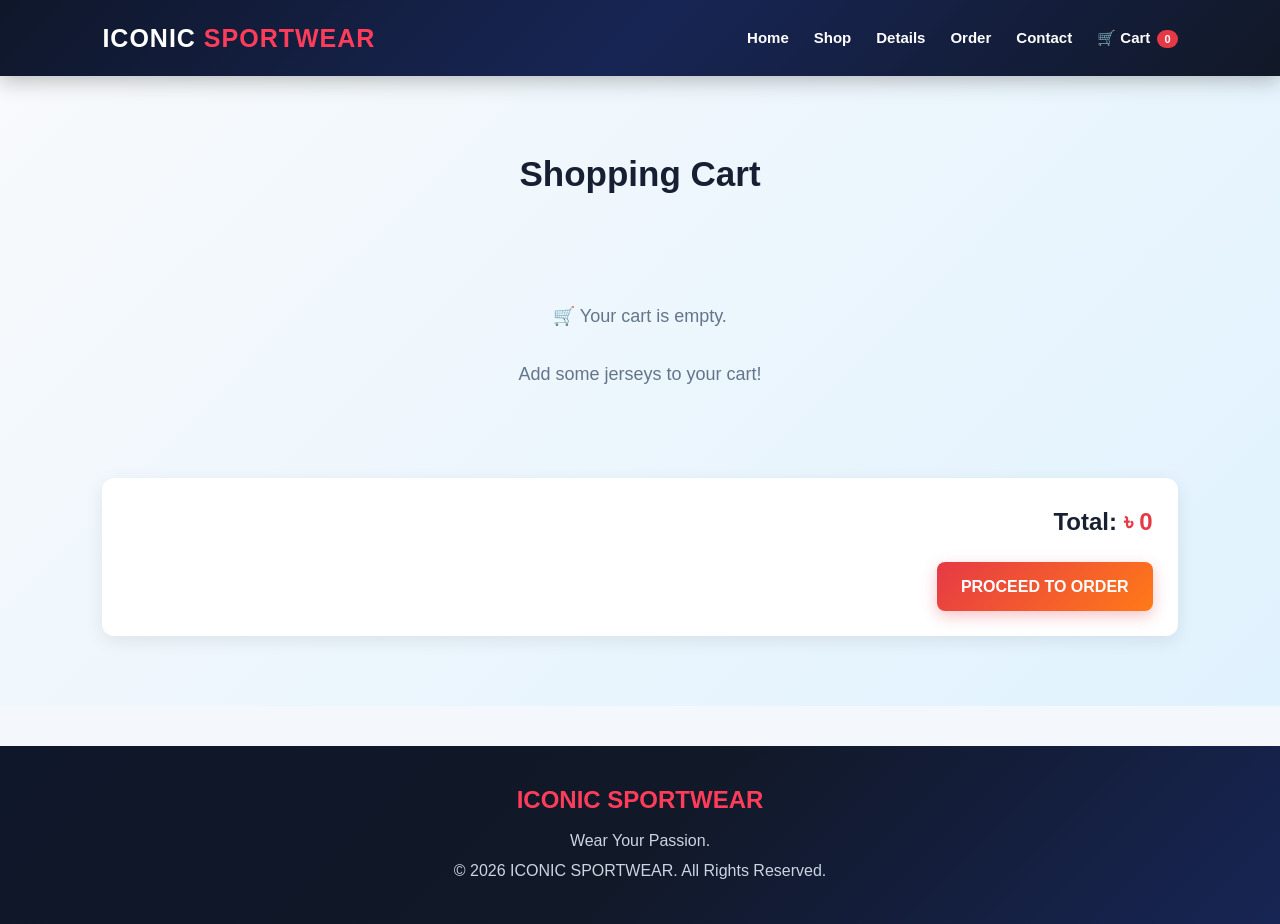
<file: cart.html>
<!DOCTYPE html>
<html lang="en">

<head>

    <meta charset="UTF-8">

    <meta name="viewport"
          content="width=device-width, initial-scale=1.0">

    <title>Shopping Cart - ICONIC SPORTWEAR</title>

    <link rel="stylesheet" href="style.css">

</head>

<body>


    <!-- Navbar -->

    <nav class="navbar">

        <div class="logo">
            ICONIC <span>SPORTWEAR</span>
        </div>

        <ul class="nav-links">

            <li>
                <a href="index.html">Home</a>
            </li>

            <li>
                <a href="shop.html">Shop</a>
            </li>

            <li>
                <a href="details.html">Details</a>
            </li>

            <li>
                <a href="order.html">Order</a>
            </li>

            <li>
                <a href="contact.html">Contact</a>
            </li>

            <li>
                <a href="cart.html">
                    🛒 Cart
                    <span id="cartCount">0</span>
                </a>
            </li>

        </ul>

    </nav>


    <!-- Cart -->

    <section class="cart-section">

        <h2>Shopping Cart</h2>

        <div id="cartItems"></div>

        <div class="cart-total">

            <h3>
                Total:
                <span id="cartTotal">৳ 0</span>
            </h3>

            <a href="order.html"
               class="btn">
                PROCEED TO ORDER
            </a>

        </div>

    </section>


    <footer>

        <h3>ICONIC SPORTWEAR</h3>

        <p>Wear Your Passion.</p>

        <p>
            © 2026 ICONIC SPORTWEAR.
            All Rights Reserved.
        </p>

    </footer>


    <script src="script.js"></script>

</body>

</html>
</file>
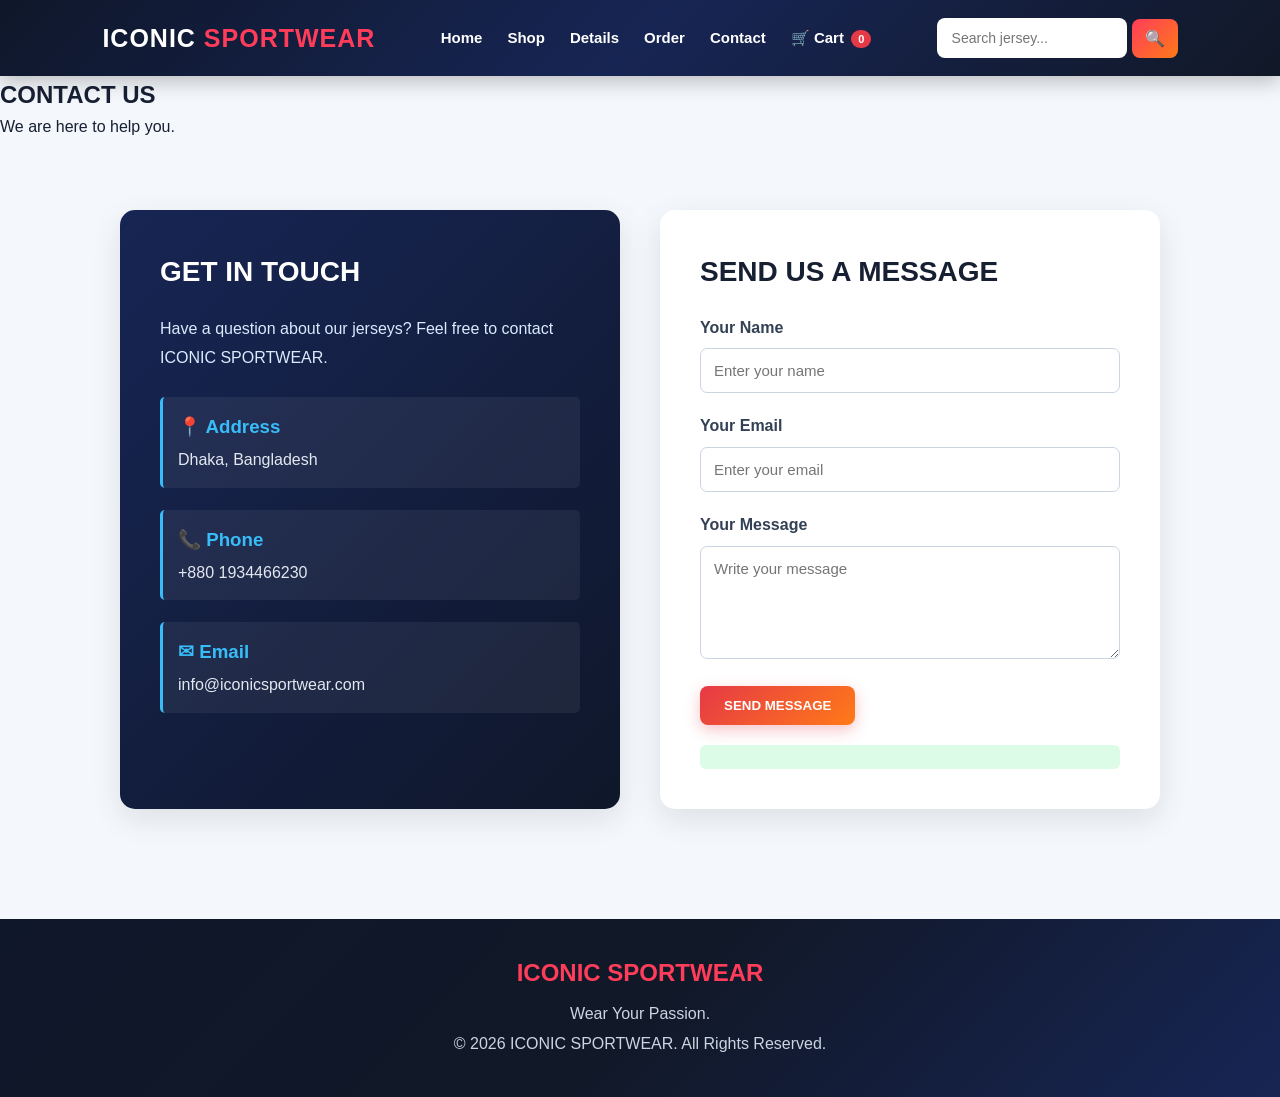
<file: contact.html>
<!DOCTYPE html>
<html lang="en">
<head>
    <meta charset="UTF-8">
    <meta name="viewport" content="width=device-width, initial-scale=1.0">
    <title>ICONIC SPORTWEAR | Contact</title>
    <link rel="stylesheet" href="style.css">
</head>
<body>

    <!-- Navigation Bar -->
    <header>
        <nav class="navbar">
            <a href="index.html" class="logo">
                ICONIC <span>SPORTWEAR</span>
            </a>

            <ul class="nav-links">
                <li><a href="index.html">Home</a></li>
                <li><a href="shop.html">Shop</a></li>
                <li><a href="details.html">Details</a></li>
                <li><a href="order.html">Order</a></li>
                <li><a href="contact.html">Contact</a></li>
                <li>
    <a href="cart.html">
        🛒 Cart
        <span id="cartCount">0</span>
    </a>
</li>
            </ul>
            <div class="search-box">
    <input type="text" id="searchInput" placeholder="Search jersey...">
    <button onclick="searchProduct()">🔍</button>
</div>
        </nav>
    </header>

    <!-- Page Header -->
    <section class="page-header">
        <h1>CONTACT US</h1>
        <p>We are here to help you.</p>
    </section>

    <!-- Contact Section -->
    <section class="contact-section">

        <div class="contact-info">
            <h2>GET IN TOUCH</h2>

            <p>
                Have a question about our jerseys?
                Feel free to contact ICONIC SPORTWEAR.
            </p>

            <div class="contact-item">
                <h3>📍 Address</h3>
                <p>Dhaka, Bangladesh</p>
            </div>

            <div class="contact-item">
                <h3>📞 Phone</h3>
                <p>+880 1934466230</p>
            </div>

            <div class="contact-item">
                <h3>✉ Email</h3>
                <p>info@iconicsportwear.com</p>
            </div>
        </div>

        <!-- Contact Form -->
        <div class="contact-form">
            <h2>SEND US A MESSAGE</h2>

            <form id="contactForm">

                <label for="contactName">Your Name</label>
                <input type="text" id="contactName"
                       placeholder="Enter your name" required>

                <label for="contactEmail">Your Email</label>
                <input type="email" id="contactEmail"
                       placeholder="Enter your email" required>

                <label for="message">Your Message</label>
                <textarea id="message" rows="5"
                          placeholder="Write your message"
                          required></textarea>

                <button type="submit" class="btn">
                    SEND MESSAGE
                </button>

            </form>

            <p id="contactMessage"></p>
        </div>

    </section>

    <!-- Footer -->
    <footer>
        <h3>ICONIC SPORTWEAR</h3>
        <p>Wear Your Passion.</p>
        <p>© 2026 ICONIC SPORTWEAR. All Rights Reserved.</p>
    </footer>

    <script src="script.js"></script>
</body>
</html>
</file>
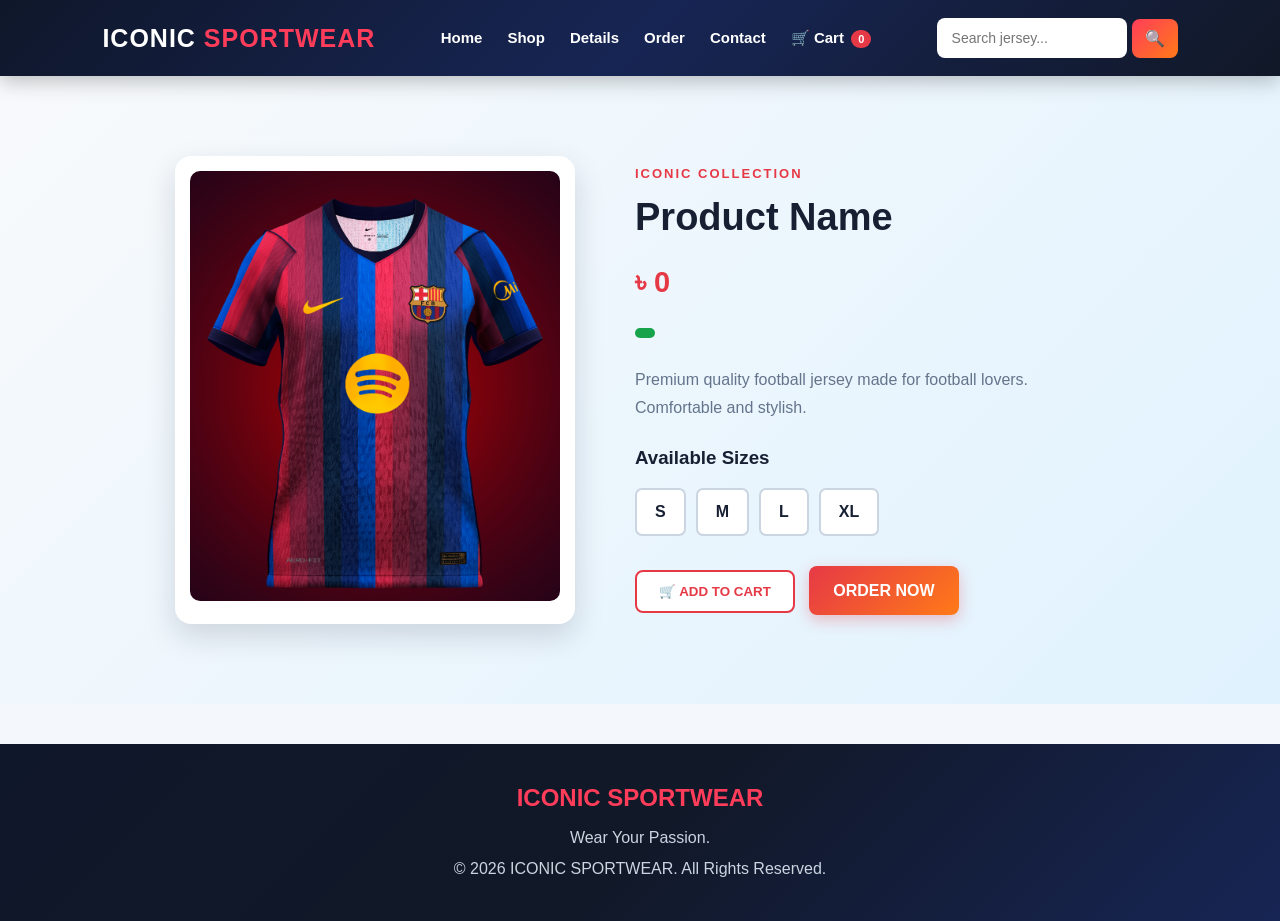
<file: details.html>
<!DOCTYPE html>
<html lang="en">

<head>
    <meta charset="UTF-8">
    <meta name="viewport" content="width=device-width, initial-scale=1.0">

    <title>Product Details - ICONIC SPORTWEAR</title>

    <link rel="stylesheet" href="style.css">
</head>

<body>

    <!-- Navbar -->
    <nav class="navbar">

        <div class="logo">
            ICONIC <span>SPORTWEAR</span>
        </div>

        <ul class="nav-links">
            <li><a href="index.html">Home</a></li>
            <li><a href="shop.html">Shop</a></li>
            <li><a href="details.html">Details</a></li>
            <li><a href="order.html">Order</a></li>
            <li><a href="contact.html">Contact</a></li>
            <li>
    <a href="cart.html">
        🛒 Cart
        <span id="cartCount">0</span>
    </a>
</li>
        </ul>

        <div class="search-box">

    <div class="search-wrapper">

        <input
            type="text"
            id="searchInput"
            placeholder="Search jersey..."
            autocomplete="off"
        >

        <div id="suggestions" class="suggestions"></div>

    </div>

    <button onclick="searchProduct()">🔍</button>

</div>

    </nav>


    <!-- Product Details -->
    <section class="details-section">

        <div class="details-image">

            <img id="productImage"
                 src="jersey1.jpg"
                 alt="Football Jersey">

        </div>


        <div class="details-info">

            <p class="small-title">
                ICONIC COLLECTION
            </p>

            <h2 id="productName">
                Product Name
            </h2>

            <p class="details-price" id="productPrice">
                ৳ 0
            </p>
            <p id="productOldPrice" class="old-price"></p>

            <p id="productDiscount" class="discount"></p>
            <p id="productDescription">
                Premium quality football jersey made for
                football lovers. Comfortable and stylish.
            </p>


            <h3>Available Sizes</h3>

            <div class="sizes">
                <span>S</span>
                <span>M</span>
                <span>L</span>
                <span>XL</span>
            </div>
          <button class="cart-btn" id="addToCart">
    🛒 ADD TO CART
</button>

<a href="order.html" class="btn" id="orderButton">
    ORDER NOW
</a>

        

        </div>

    </section>


    <!-- Footer -->
    <footer>

        <h3>ICONIC SPORTWEAR</h3>

        <p>Wear Your Passion.</p>

        <p>
            © 2026 ICONIC SPORTWEAR. All Rights Reserved.
        </p>

    </footer>


    <script src="script.js"></script>

</body>

</html>
</file>
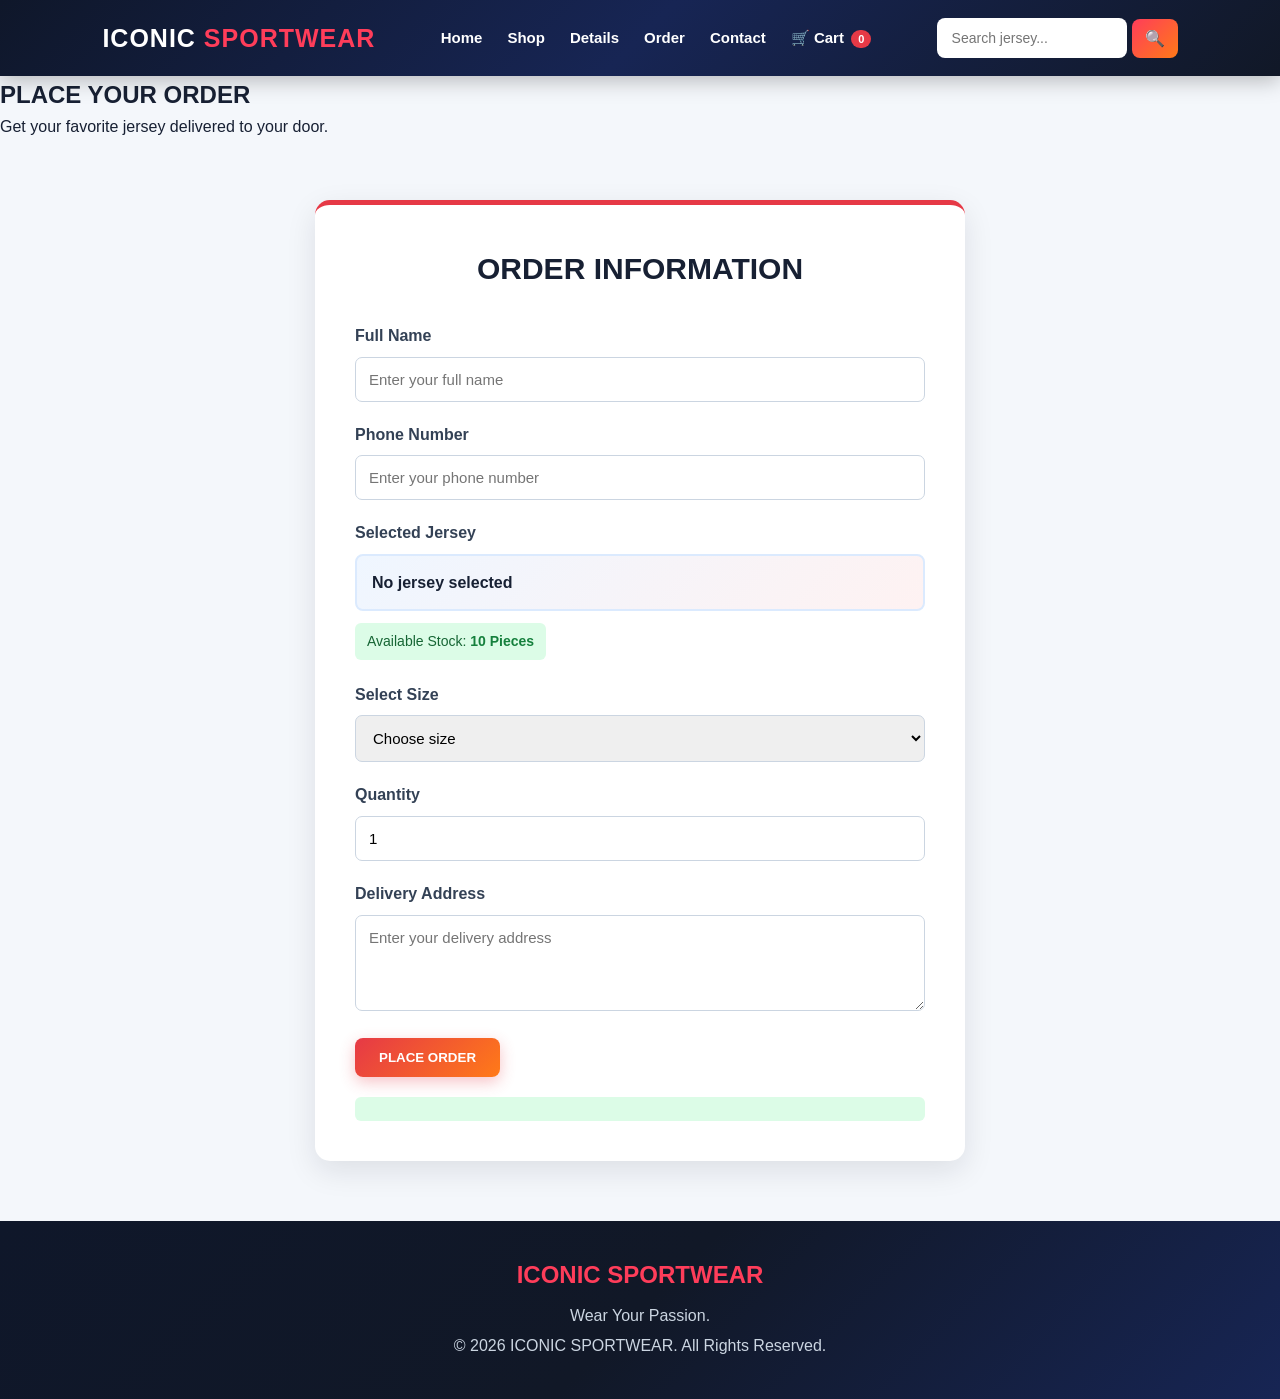
<file: order.html>
<!DOCTYPE html>
<html lang="en">
<head>
    <meta charset="UTF-8">
    <meta name="viewport" content="width=device-width, initial-scale=1.0">
    <title>ICONIC SPORTWEAR | Order</title>
    <link rel="stylesheet" href="style.css">
</head>
<body>

    <!-- Navigation Bar -->
    <header>
        <nav class="navbar">
            <a href="index.html" class="logo">
                ICONIC <span>SPORTWEAR</span>
            </a>

            <ul class="nav-links">
                <li><a href="index.html">Home</a></li>
                <li><a href="shop.html">Shop</a></li>
                <li><a href="details.html">Details</a></li>
                <li><a href="order.html">Order</a></li>
                <li><a href="contact.html">Contact</a></li>
                <li>
    <a href="cart.html">
        🛒 Cart
        <span id="cartCount">0</span>
    </a>
</li>
            </ul>
            <div class="search-box">
    <input type="text" id="searchInput" placeholder="Search jersey...">
    <button onclick="searchProduct()">🔍</button>
</div>
        </nav>
    </header>

    <!-- Page Header -->
    <section class="page-header">
        <h1>PLACE YOUR ORDER</h1>
        <p>Get your favorite jersey delivered to your door.</p>
    </section>

    <!-- Order Form -->
    <section class="form-section">

        <h2>ORDER INFORMATION</h2>

        <form id="orderForm">

            <label for="customerName">Full Name</label>
            <input type="text" id="customerName"
                   placeholder="Enter your full name" required>

            <label for="phone">Phone Number</label>
            <input type="tel" id="phone"
                   placeholder="Enter your phone number" required>

            <label>Selected Jersey</label>

<div class="selected-jersey">
    <span id="selectedJersey">
        No jersey selected
    </span>
</div>

<div class="stock-info">
    Available Stock:
    <strong id="availableStock">10 Pieces</strong>
</div>

            <label for="size">Select Size</label>
            <select id="size" required>
                <option value="">Choose size</option>
                <option value="S">Small (S)</option>
                <option value="M">Medium (M)</option>
                <option value="L">Large (L)</option>
                <option value="XL">Extra Large (XL)</option>
            </select>

            <label for="quantity">Quantity</label>

<input
    type="number"
    id="quantity"
    min="1"
    max="10"
    value="1"
    required
>

            <label for="address">Delivery Address</label>
            <textarea id="address" rows="4"
                      placeholder="Enter your delivery address"
                      required></textarea>

            <button type="submit" class="btn">
                PLACE ORDER
            </button>

        </form>

        <p id="orderMessage"></p>

    </section>

    <!-- Footer -->
    <footer>
        <h3>ICONIC SPORTWEAR</h3>
        <p>Wear Your Passion.</p>
        <p>© 2026 ICONIC SPORTWEAR. All Rights Reserved.</p>
    </footer>

    <script src="script.js"></script>
</body>
</html>
</file>
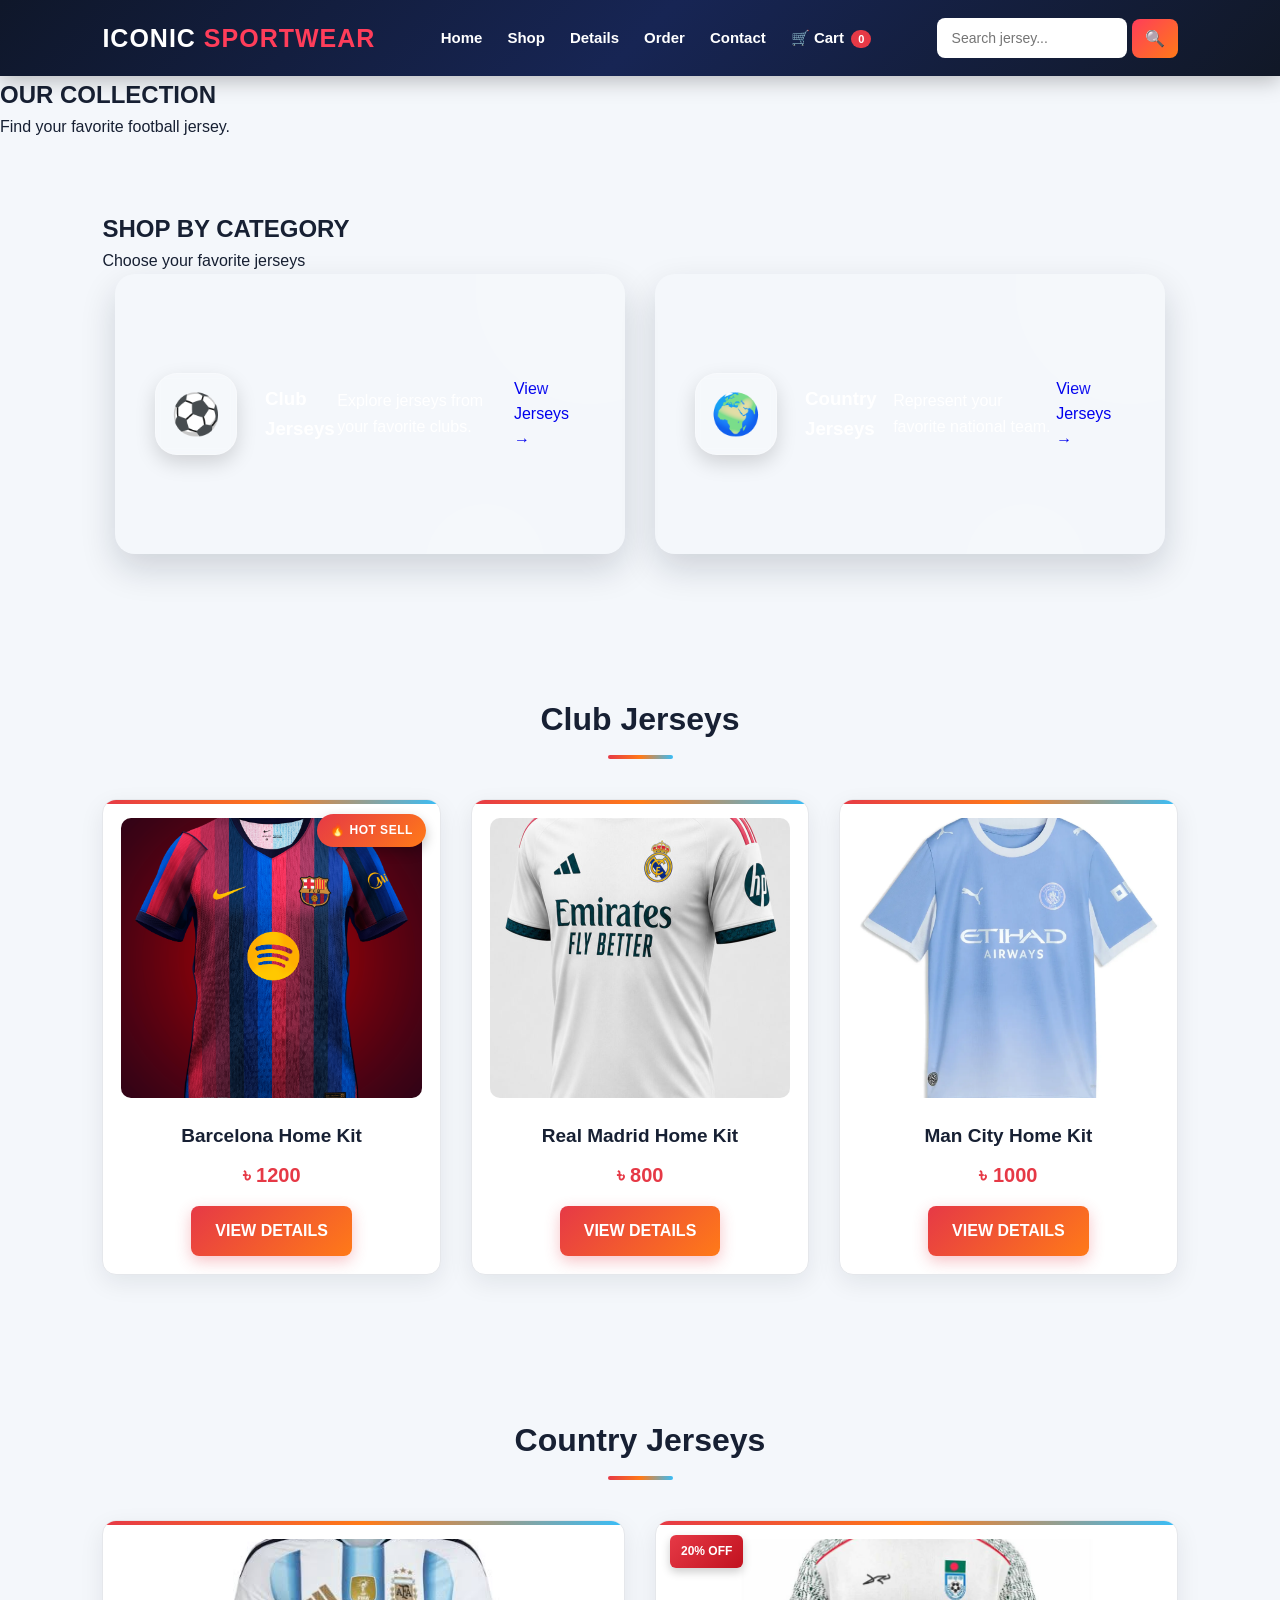
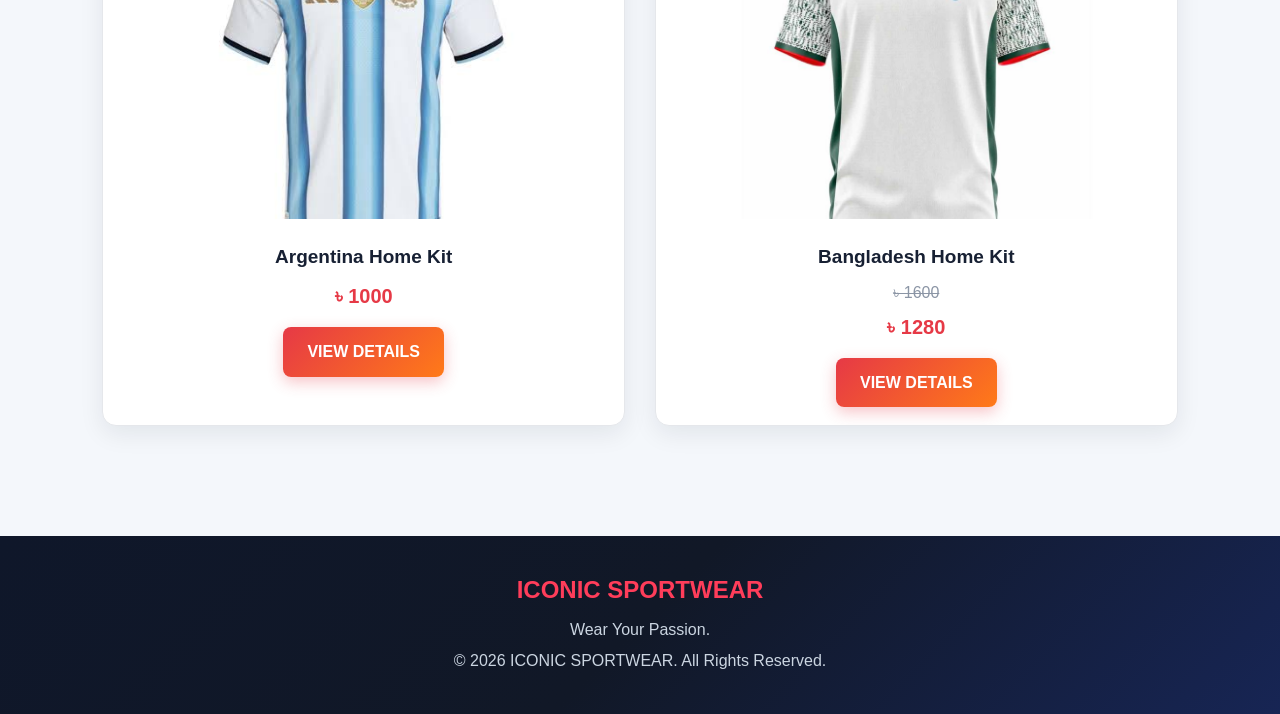
<file: shop.html>
<!DOCTYPE html>
<html lang="en">
<head>
    <meta charset="UTF-8">
    <meta name="viewport" content="width=device-width, initial-scale=1.0">
    <title>ICONIC SPORTWEAR | Shop</title>
    <link rel="stylesheet" href="style.css">
</head>
<body>

    <!-- Navigation Bar -->
    <header>
        <nav class="navbar">
            <a href="index.html" class="logo">
                ICONIC <span>SPORTWEAR</span>
            </a>

            <ul class="nav-links">
                <li><a href="index.html">Home</a></li>
                <li><a href="shop.html">Shop</a></li>
                <li><a href="details.html">Details</a></li>
                <li><a href="order.html">Order</a></li>
                <li><a href="contact.html">Contact</a></li>
                <li>
    <a href="cart.html">
        🛒 Cart
        <span id="cartCount">0</span>
    </a>
</li>
            </ul>
            <div class="search-box">
    <input type="text" id="searchInput" placeholder="Search jersey...">
    <button onclick="searchProduct()">🔍</button>
</div>
        </nav>
    </header>

    <!-- Shop Header -->
    <section class="page-header">
        <h1>OUR COLLECTION</h1>

        <p>
            Find your favorite football jersey.
        </p>
    </section>

    <!-- Category Navigation -->
    <section class="section">
        <h2>SHOP BY CATEGORY</h2>

        <p class="section-subtitle">
            Choose your favorite jerseys
        </p>

        <div class="category-container">

            <div class="category-card">
                <div class="category-icon">⚽</div>

                <h3>Club Jerseys</h3>

                <p>
                    Explore jerseys from your favorite clubs.
                </p>

                <a href="#club" class="text-link">
                    View Jerseys →
                </a>
            </div>

            <div class="category-card">
                <div class="category-icon">🌍</div>

                <h3>Country Jerseys</h3>

                <p>
                    Represent your favorite national team.
                </p>

                <a href="#country" class="text-link">
                    View Jerseys →
                </a>
            </div>

        </div>
    </section>

    <!-- Club Jerseys -->
<section class="section" id="club">

    <h2 class="section-title">Club Jerseys</h2>

    <div class="product-container">

        <div class="product-card">

    <span class="hot-sell">🔥 HOT SELL</span>

    <img src="jersey1.jpg" alt="Barcelona Home Kit">

    <h3>Barcelona Home Kit</h3>

    <p class="price">৳ 1200</p>

    <a href="details.html?product=barcelona" class="btn">
        VIEW DETAILS
    </a>

</div>

        <div class="product-card">
            <img src="jersey3.jpg" alt="Real Madrid Home Kit">
            <h3>Real Madrid Home Kit</h3>
            <p class="price">৳ 800</p>
            <a href="details.html?product=real-madrid" class="btn">
                VIEW DETAILS
            </a>
        </div>

        <div class="product-card">
            <img src="jersey4.jpg" alt="Man City Home Kit">
            <h3>Man City Home Kit</h3>
            <p class="price">৳ 1000</p>
            <a href="details.html?product=man-city" class="btn">
                VIEW DETAILS
            </a>
        </div>

    </div>

</section>


<!-- Country Jerseys -->
<section class="section" id="country">

    <h2 class="section-title">Country Jerseys</h2>

    <div class="product-container">

        <div class="product-card">
            <img src="jersey2.jpg" alt="Argentina Home Kit">
            <h3>Argentina Home Kit</h3>
            <p class="price">৳ 1000</p>
            <a href="details.html?product=argentina" class="btn">
                VIEW DETAILS
            </a>
        </div>

        <div class="product-card">

    <span class="sale-badge">20% OFF</span>

    <img src="jersey5.jpg" alt="Bangladesh Home Kit">

    <h3>Bangladesh Home Kit</h3>

    <p class="old-price">৳ 1600</p>

    <p class="price">৳ 1280</p>

    <a href="details.html?product=bangladesh" class="btn">
        VIEW DETAILS
    </a>

        </div>

    </div>

</section>
   
    <!-- Footer -->
    <footer>
        <h3>ICONIC SPORTWEAR</h3>

        <p>Wear Your Passion.</p>

        <p>© 2026 ICONIC SPORTWEAR. All Rights Reserved.</p>
    </footer>

    <script src="script.js"></script>
</body>
</html>
</file>
<file: style.css>
/* ========================================
   ICONIC SPORTWEAR
   MODERN COLORFUL SPORTS DESIGN
======================================== */

* {
    margin: 0;
    padding: 0;
    box-sizing: border-box;
}

html {
    scroll-behavior: smooth;
}

body {
    font-family: Arial, sans-serif;
    background: #f4f7fb;
    color: #172033;
    line-height: 1.6;
}

a {
    text-decoration: none;
}

img {
    max-width: 100%;
}


/* ========================================
   NAVBAR
======================================== */

.navbar {
    background: linear-gradient(135deg, #0f172a, #172554, #111827);
    padding: 18px 8%;
    display: flex;
    justify-content: space-between;
    align-items: center;
    flex-wrap: wrap;
    gap: 15px;
    box-shadow: 0 5px 20px rgba(0, 0, 0, 0.25);
    position: relative;
    z-index: 100;
}

.logo {
    color: white;
    font-size: 25px;
    font-weight: bold;
    letter-spacing: 1px;
}

.logo span {
    color: #ff3d5a;
}

.nav-links {
    list-style: none;
    display: flex;
    gap: 25px;
    flex-wrap: wrap;
}

.nav-links a {
    color: white;
    font-size: 15px;
    font-weight: bold;
    transition: 0.3s;
}

.nav-links a:hover {
    color: #38bdf8;
}


/* ========================================
   SEARCH BOX
======================================== */

.search-box {
    display: flex;
    align-items: center;
    gap: 5px;
}

.search-wrapper {
    position: relative;
}

.search-box input {
    width: 190px;
    padding: 10px 13px;
    border: 2px solid transparent;
    border-radius: 8px;
    outline: none;
    font-size: 14px;
    transition: 0.3s;
}

.search-box input:focus {
    border-color: #38bdf8;
    box-shadow: 0 0 10px rgba(56, 189, 248, 0.4);
}

.search-box button {
    border: none;
    background: linear-gradient(135deg, #ff3d5a, #ff7a18);
    color: white;
    padding: 10px 13px;
    border-radius: 8px;
    cursor: pointer;
    font-size: 16px;
    transition: 0.3s;
}

.search-box button:hover {
    transform: scale(1.08);
}


/* ========================================
   SEARCH SUGGESTIONS
======================================== */

.suggestions {
    position: absolute;
    top: 47px;
    left: 0;
    width: 240px;
    background: white;
    border-radius: 8px;
    box-shadow: 0 8px 25px rgba(0, 0, 0, 0.2);
    overflow: hidden;
    display: none;
    z-index: 1000;
}

.suggestion-item {
    padding: 12px 15px;
    cursor: pointer;
    color: #172033;
    font-size: 14px;
    border-bottom: 1px solid #e5e7eb;
    transition: 0.2s;
}

.suggestion-item:hover {
    background: #e0f2fe;
    color: #e63946;
}

.suggestion-item:last-child {
    border-bottom: none;
}


/* ========================================
   HERO SECTION
======================================== */

.hero {
    min-height: 540px;

    background:
        linear-gradient(
            90deg,
            rgba(5, 10, 25, 0.95) 15%,
            rgba(15, 23, 42, 0.75) 50%,
            rgba(15, 23, 42, 0.25)
        ),
        url("images/jersey1.jpg");

    background-size: cover;
    background-position: center;

    display: flex;
    align-items: center;

    padding: 70px 8%;

    color: white;
}

.hero-content {
    max-width: 600px;
}

.hero h1 {
    font-size: 55px;
    line-height: 1.1;
    margin-bottom: 20px;
}

.hero h1 span {
    color: #ff3d5a;
}

.hero p {
    font-size: 18px;
    color: #dbeafe;
    margin-bottom: 30px;
}


/* ========================================
   BUTTON
======================================== */

.btn {
    display: inline-block;

    background: linear-gradient(
        135deg,
        #e63946,
        #ff7a18
    );

    color: white;

    padding: 12px 24px;

    border-radius: 8px;

    font-weight: bold;

    transition: 0.3s;

    box-shadow: 0 5px 15px rgba(230, 57, 70, 0.3);
}

.btn:hover {
    transform: translateY(-3px);
    box-shadow: 0 8px 20px rgba(230, 57, 70, 0.45);
}


/* ========================================
   SECTION
======================================== */

.section {
    padding: 70px 8%;
}

.section-title {
    text-align: center;

    font-size: 32px;

    margin-bottom: 40px;

    color: #172033;

    position: relative;
}

.section-title::after {
    content: "";

    display: block;

    width: 65px;
    height: 4px;

    margin: 10px auto 0;

    border-radius: 10px;

    background: linear-gradient(
        90deg,
        #e63946,
        #ff7a18,
        #38bdf8
    );
}


/* ========================================
   PRODUCT CONTAINER
======================================== */

.product-container {
    display: grid;

    grid-template-columns:
        repeat(auto-fit, minmax(230px, 1fr));

    gap: 30px;
}


/* ========================================
   PRODUCT CARD
======================================== */

.product-card {
    position: relative;

    background: white;

    border-radius: 14px;

    padding: 18px;

    text-align: center;

    box-shadow:
        0 8px 25px rgba(15, 23, 42, 0.08);

    border: 1px solid #e5e7eb;

    transition: 0.35s;

    overflow: hidden;
}

.product-card::before {
    content: "";

    position: absolute;

    top: 0;
    left: 0;

    width: 100%;
    height: 4px;

    background: linear-gradient(
        90deg,
        #e63946,
        #ff7a18,
        #38bdf8
    );
}

.product-card:hover {
    transform: translateY(-10px);

    box-shadow:
        0 15px 35px rgba(15, 23, 42, 0.18);
}

.product-card img {
    width: 100%;

    height: 280px;

    object-fit: cover;

    border-radius: 10px;

    margin-bottom: 15px;

    transition: 0.4s;
}

.product-card:hover img {
    transform: scale(1.04);
}

.product-card h3 {
    font-size: 19px;

    margin-bottom: 8px;

    color: #172033;
}

.price {
    color: #e63946;

    font-size: 20px;

    font-weight: bold;

    margin-bottom: 15px;
}


/* ========================================
   HOT SELL BADGE
======================================== */

.hot-sell {
    position: absolute;

    top: 14px;
    right: 14px;

    background: linear-gradient(
        135deg,
        #e63946,
        #ff7a18
    );

    color: white;

    padding: 7px 13px;

    border-radius: 20px;

    font-size: 12px;

    font-weight: bold;

    letter-spacing: 0.5px;

    box-shadow:
        0 5px 12px rgba(0, 0, 0, 0.25);

    z-index: 2;
}


/* ========================================
   SALE BADGE
======================================== */

.sale-badge {
    position: absolute;

    top: 14px;
    left: 14px;

    background: linear-gradient(
        135deg,
        #e63946,
        #c1121f
    );

    color: white;

    padding: 7px 11px;

    border-radius: 6px;

    font-size: 12px;

    font-weight: bold;

    z-index: 2;

    box-shadow:
        0 4px 10px rgba(0, 0, 0, 0.2);
}


/* ========================================
   OLD PRICE
======================================== */

.old-price {
    text-decoration: line-through;

    color: #8b95a5;

    font-size: 16px;

    margin-bottom: 5px;
}

.discount {
    display: inline-block;

    background: #16a34a;

    color: white;

    padding: 5px 10px;

    border-radius: 5px;

    font-size: 13px;

    font-weight: bold;

    margin-bottom: 15px;
}


/* ========================================
   OFFER SECTION
======================================== */

.offer-section {
    margin: 30px 8% 70px;

    padding: 45px;

    border-radius: 18px;

    background:
        linear-gradient(
            135deg,
            #172554,
            #1e3a8a,
            #7f1d1d
        );

    color: white;

    text-align: center;

    box-shadow:
        0 12px 30px rgba(15, 23, 42, 0.2);
}

.offer-section h2 {
    font-size: 35px;

    margin-bottom: 10px;
}

.offer-section p {
    color: #dbeafe;

    margin-bottom: 20px;
}


/* ========================================
   DETAILS PAGE
======================================== */

.details-section {
    display: flex;

    justify-content: center;

    align-items: center;

    gap: 60px;

    padding: 80px 8%;

    background:
        linear-gradient(
            135deg,
            #f8fafc,
            #e0f2fe
        );

    min-height: 600px;

    flex-wrap: wrap;
}

.details-image {
    background: white;

    padding: 15px;

    border-radius: 16px;

    box-shadow:
        0 12px 30px rgba(15, 23, 42, 0.15);
}

.details-image img {
    width: 370px;

    height: 430px;

    object-fit: cover;

    border-radius: 10px;
}

.details-info {
    max-width: 470px;
}

.small-title {
    color: #e63946;

    font-weight: bold;

    letter-spacing: 2px;

    font-size: 13px;

    margin-bottom: 10px;
}

.details-info h2 {
    font-size: 38px;

    line-height: 1.2;

    margin-bottom: 15px;

    color: #172033;
}

.details-info p:not(.small-title) {
    color: #64748b;

    line-height: 1.8;

    margin-bottom: 20px;
}

.details-price {
    color: #e63946 !important;

    font-size: 29px;

    font-weight: bold;
}

.details-info h3 {
    margin-bottom: 15px;
}


/* ========================================
   SIZE BUTTONS
======================================== */

.sizes {
    display: flex;

    gap: 10px;

    margin-bottom: 30px;
}

.sizes span {
    border: 2px solid #cbd5e1;

    background: white;

    padding: 9px 18px;

    border-radius: 7px;

    font-weight: bold;

    cursor: pointer;

    transition: 0.3s;
}

.sizes span:hover {
    background: #172554;

    color: white;

    border-color: #172554;
}


/* ========================================
   ORDER FORM
======================================== */

.form-section {
    max-width: 650px;

    margin: 60px auto;

    padding: 40px;

    background: white;

    border-radius: 15px;

    box-shadow:
        0 10px 30px rgba(15, 23, 42, 0.1);

    border-top: 5px solid #e63946;
}

.form-section h2 {
    text-align: center;

    font-size: 30px;

    margin-bottom: 30px;

    color: #172033;
}

.form-section label,
.contact-form label {
    display: block;

    font-weight: bold;

    margin-bottom: 8px;

    color: #334155;
}

.form-section input,
.form-section select,
.form-section textarea,
.contact-form input,
.contact-form textarea {
    width: 100%;

    padding: 13px;

    margin-bottom: 20px;

    border: 1px solid #cbd5e1;

    border-radius: 7px;

    outline: none;

    font-family: Arial, sans-serif;

    font-size: 15px;

    transition: 0.3s;
}

.form-section input:focus,
.form-section select:focus,
.form-section textarea:focus,
.contact-form input:focus,
.contact-form textarea:focus {
    border-color: #38bdf8;

    box-shadow:
        0 0 8px rgba(56, 189, 248, 0.25);
}

.form-section textarea,
.contact-form textarea {
    resize: vertical;
}

.form-section .btn,
.contact-form .btn {
    border: none;

    cursor: pointer;
}

#orderMessage,
#contactMessage {
    margin-top: 20px;

    color: #16803c;

    font-weight: bold;

    background: #dcfce7;

    padding: 12px;

    border-radius: 6px;
}


/* ========================================
   CONTACT SECTION
======================================== */

.contact-section {
    display: flex;

    justify-content: center;

    gap: 40px;

    padding: 70px 8%;

    flex-wrap: wrap;
}

.contact-info,
.contact-form {
    background: white;

    padding: 40px;

    border-radius: 15px;

    box-shadow:
        0 10px 30px rgba(15, 23, 42, 0.1);

    flex: 1;

    min-width: 280px;

    max-width: 500px;
}

.contact-info {
    background:
        linear-gradient(
            135deg,
            #172554,
            #0f172a
        );

    color: white;
}

.contact-info h2,
.contact-form h2 {
    margin-bottom: 20px;

    font-size: 28px;
}

.contact-info > p {
    color: #dbeafe;

    line-height: 1.8;

    margin-bottom: 25px;
}

.contact-item {
    margin-bottom: 22px;

    padding: 15px;

    border-left: 3px solid #38bdf8;

    background: rgba(255, 255, 255, 0.06);

    border-radius: 5px;
}

.contact-item h3 {
    margin-bottom: 5px;

    color: #38bdf8;
}

.contact-item p {
    color: #e2e8f0;
}


/* ========================================
   FOOTER
======================================== */

footer {
    background:
        linear-gradient(
            135deg,
            #0f172a,
            #111827,
            #172554
        );

    color: white;

    text-align: center;

    padding: 35px 20px;

    margin-top: 40px;
}

footer h3 {
    font-size: 24px;

    margin-bottom: 8px;

    color: #ff3d5a;
}

footer p {
    color: #cbd5e1;

    margin-bottom: 5px;
}


/* ========================================
   MOBILE RESPONSIVE
======================================== */

@media (max-width: 768px) {

    .navbar {
        justify-content: center;

        text-align: center;
    }

    .nav-links {
        justify-content: center;

        gap: 15px;
    }

    .search-box {
        width: 100%;

        justify-content: center;
    }

    .search-box input {
        width: 220px;
    }

    .hero {
        min-height: 480px;

        text-align: center;

        justify-content: center;

        padding: 50px 6%;
    }

    .hero h1 {
        font-size: 40px;
    }

    .hero p {
        font-size: 16px;
    }

    .section {
        padding: 50px 6%;
    }

    .section-title {
        font-size: 28px;
    }

    .details-section {
        padding: 50px 6%;

        gap: 35px;
    }

    .details-image img {
        width: 300px;

        height: 360px;
    }

    .details-info {
        text-align: center;
    }

    .sizes {
        justify-content: center;
    }

    .form-section {
        margin: 40px 6%;

        padding: 30px 22px;
    }

    .contact-section {
        padding: 50px 6%;
    }

    .offer-section {
        margin: 20px 6% 50px;

        padding: 35px 20px;
    }

    .offer-section h2 {
        font-size: 28px;
    }
}


/* ========================================
   SMALL MOBILE
======================================== */

@media (max-width: 480px) {

    .logo {
        font-size: 21px;
    }

    .nav-links {
        gap: 10px;

        font-size: 13px;
    }

    .hero h1 {
        font-size: 34px;
    }

    .product-card img {
        height: 250px;
    }

    .details-info h2 {
        font-size: 30px;
    }

    .details-image img {
        width: 270px;

        height: 330px;
    }
}
/* ========================================
   SHOP BY CATEGORY
======================================== */

.category-section {
    padding: 80px 8%;

    background:
        linear-gradient(
            135deg,
            #f8fafc,
            #e0f2fe,
            #fff1f2
        );

    position: relative;
    overflow: hidden;
}


/* Decorative circles */

.category-section::before {
    content: "";

    position: absolute;

    width: 220px;
    height: 220px;

    background: rgba(56, 189, 248, 0.12);

    border-radius: 50%;

    top: -80px;
    left: -70px;
}

.category-section::after {
    content: "";

    position: absolute;

    width: 250px;
    height: 250px;

    background: rgba(230, 57, 70, 0.10);

    border-radius: 50%;

    bottom: -100px;
    right: -80px;
}


/* Heading */

.category-heading {
    text-align: center;

    max-width: 650px;

    margin: 0 auto 45px;

    position: relative;

    z-index: 2;
}

.category-subtitle {
    color: #e63946;

    font-size: 13px;

    font-weight: bold;

    letter-spacing: 2px;

    margin-bottom: 8px;
}

.category-heading h2 {
    font-size: 38px;

    color: #172033;

    margin-bottom: 10px;

    text-transform: uppercase;
}

.category-heading h2::after {
    content: "";

    display: block;

    width: 70px;
    height: 4px;

    margin: 12px auto 0;

    border-radius: 10px;

    background:
        linear-gradient(
            90deg,
            #e63946,
            #ff7a18,
            #38bdf8
        );
}

.category-heading > p:last-child {
    color: #64748b;

    font-size: 16px;
}


/* Category Container */

.category-container {
    display: grid;

    grid-template-columns:
        repeat(2, 1fr);

    gap: 30px;

    max-width: 1000px;

    margin: auto;

    position: relative;

    z-index: 2;
}


/* Category Card */

.category-card {
    position: relative;

    min-height: 260px;

    padding: 35px;

    border-radius: 18px;

    overflow: hidden;

    color: white;

    display: flex;

    align-items: center;

    transition: 0.4s;

    box-shadow:
        0 12px 30px rgba(15, 23, 42, 0.15);
}

.category-card:hover {
    transform: translateY(-10px);

    box-shadow:
        0 20px 40px rgba(15, 23, 42, 0.22);
}


/* Club Card */

.club-card {
    background:
        linear-gradient(
            135deg,
            #172554,
            #1d4ed8,
            #38bdf8
        );
}


/* Country Card */

.country-card {
    background:
        linear-gradient(
            135deg,
            #7f1d1d,
            #e63946,
            #ff7a18
        );
}


/* Decorative circle inside cards */

.category-card::before {
    content: "";

    position: absolute;

    width: 180px;
    height: 180px;

    border-radius: 50%;

    background: rgba(255, 255, 255, 0.10);

    right: -50px;
    top: -50px;
}

.category-card::after {
    content: "";

    position: absolute;

    width: 100px;
    height: 100px;

    border-radius: 50%;

    background: rgba(255, 255, 255, 0.08);

    right: 70px;
    bottom: -50px;
}


/* Icon */

.category-icon {
    width: 75px;
    height: 75px;

    min-width: 75px;

    border-radius: 20px;

    display: flex;

    justify-content: center;

    align-items: center;

    font-size: 38px;

    background: rgba(255, 255, 255, 0.16);

    border: 1px solid rgba(255, 255, 255, 0.25);

    backdrop-filter: blur(5px);

    margin-right: 25px;

    transition: 0.4s;
}

.category-card:hover .category-icon {
    transform: rotate(-8deg) scale(1.1);

    background: rgba(255, 255, 255, 0.25);
}


/* Content */

.category-content {
    position: relative;

    z-index: 3;
}

.category-content h3 {
    font-size: 27px;

    margin-bottom: 8px;
}

.category-content p {
    color: #e0f2fe;

    margin-bottom: 20px;

    line-height: 1.6;
}


/* Explore Button */

.category-btn {
    display: inline-block;

    color: white;

    font-size: 14px;

    font-weight: bold;

    padding: 9px 16px;

    border-radius: 7px;

    background: rgba(255, 255, 255, 0.16);

    border: 1px solid rgba(255, 255, 255, 0.3);

    transition: 0.3s;
}

.category-btn:hover {
    background: white;

    color: #172554;

    transform: translateX(5px);
}


/* ========================================
   CATEGORY MOBILE
======================================== */

@media (max-width: 768px) {

    .category-section {
        padding: 60px 6%;
    }

    .category-heading h2 {
        font-size: 30px;
    }

    .category-container {
        grid-template-columns: 1fr;
    }

    .category-card {
        min-height: 230px;

        padding: 28px;
    }

}

@media (max-width: 480px) {

    .category-card {
        flex-direction: column;

        text-align: center;

        justify-content: center;
    }

    .category-icon {
        margin-right: 0;

        margin-bottom: 20px;
    }

    .category-content h3 {
        font-size: 24px;
    }

}
/* ========================================
   ORDER - SELECTED JERSEY
======================================== */

.selected-jersey {
    width: 100%;

    padding: 14px 15px;

    margin-bottom: 12px;

    background: linear-gradient(
        135deg,
        #eff6ff,
        #fef2f2
    );

    border: 2px solid #dbeafe;

    border-radius: 8px;

    color: #172033;

    font-weight: bold;

    font-size: 16px;
}

.stock-info {
    display: inline-block;

    margin-bottom: 22px;

    padding: 7px 12px;

    border-radius: 6px;

    background: #dcfce7;

    color: #166534;

    font-size: 14px;
}

.stock-info strong {
    color: #15803d;
}
/* ========================================
   ADD TO CART
======================================== */

.cart-btn {
    display: inline-block;

    padding: 12px 22px;

    margin-right: 10px;

    border: 2px solid #e63946;

    border-radius: 8px;

    background: white;

    color: #e63946;

    font-weight: bold;

    cursor: pointer;

    transition: 0.3s;
}

.cart-btn:hover {
    background: #e63946;

    color: white;

    transform: translateY(-3px);
}


/* ========================================
   CART PAGE
======================================== */

.cart-section {
    min-height: 550px;

    padding: 70px 8%;

    background:
        linear-gradient(
            135deg,
            #f8fafc,
            #e0f2fe
        );
}

.cart-section > h2 {
    text-align: center;

    font-size: 35px;

    margin-bottom: 40px;
}

.cart-item {
    display: flex;

    align-items: center;

    gap: 20px;

    background: white;

    padding: 20px;

    margin-bottom: 15px;

    border-radius: 12px;

    box-shadow:
        0 5px 18px rgba(0, 0, 0, 0.08);
}

.cart-item img {
    width: 90px;

    height: 100px;

    object-fit: cover;

    border-radius: 8px;
}

.cart-item-info {
    flex: 1;
}

.cart-item-info h3 {
    margin-bottom: 5px;
}

.cart-item-info p {
    color: #e63946;

    font-weight: bold;
}

.cart-quantity {
    display: flex;

    align-items: center;

    gap: 10px;
}

.cart-quantity button {
    border: none;

    background: #172554;

    color: white;

    width: 30px;

    height: 30px;

    border-radius: 5px;

    cursor: pointer;
}

.remove-cart {
    border: none;

    background: #fee2e2;

    color: #dc2626;

    padding: 8px 12px;

    border-radius: 6px;

    cursor: pointer;

    font-weight: bold;
}

.cart-total {
    background: white;

    padding: 25px;

    margin-top: 30px;

    border-radius: 12px;

    text-align: right;

    box-shadow:
        0 5px 18px rgba(0, 0, 0, 0.08);
}

.cart-total h3 {
    font-size: 24px;

    margin-bottom: 20px;
}

#cartTotal {
    color: #e63946;
}


/* Cart Count */

#cartCount {
    background: #e63946;

    color: white;

    font-size: 11px;

    padding: 3px 7px;

    border-radius: 20px;

    margin-left: 3px;
}


/* Empty Cart */

.empty-cart {
    text-align: center;

    padding: 60px 20px;

    color: #64748b;

    font-size: 18px;
}


/* Mobile */

@media (max-width: 600px) {

    .cart-item {
        flex-wrap: wrap;
    }

    .cart-item img {
        width: 75px;

        height: 85px;
    }

    .cart-total {
        text-align: center;
    }

    .cart-btn {
        margin-bottom: 10px;
    }

}
/* ========================================
   PROFESSIONAL CATEGORY SECTION
======================================== */

.category-section {
    padding: 90px 8%;

    background:
        linear-gradient(
            135deg,
            #f8fafc 0%,
            #eef6ff 50%,
            #fff5f5 100%
        );

    position: relative;

    overflow: hidden;
}


/* Decorative background */

.category-section::before {
    content: "";

    position: absolute;

    width: 300px;
    height: 300px;

    border-radius: 50%;

    background: rgba(56, 189, 248, 0.10);

    top: -140px;
    left: -100px;
}

.category-section::after {
    content: "";

    position: absolute;

    width: 300px;
    height: 300px;

    border-radius: 50%;

    background: rgba(230, 57, 70, 0.08);

    bottom: -150px;
    right: -100px;
}


/* Heading */

.category-heading {
    text-align: center;

    max-width: 700px;

    margin: 0 auto 50px;

    position: relative;

    z-index: 2;
}

.category-subtitle {
    color: #e63946 !important;

    font-size: 13px !important;

    font-weight: bold;

    letter-spacing: 3px;

    margin-bottom: 8px !important;
}

.category-heading h2 {
    font-size: 40px;

    color: #172033;

    text-transform: uppercase;

    margin-bottom: 12px;
}

.category-heading h2::after {
    content: "";

    display: block;

    width: 70px;
    height: 4px;

    margin: 12px auto 0;

    border-radius: 10px;

    background:
        linear-gradient(
            90deg,
            #e63946,
            #ff7a18,
            #38bdf8
        );
}

.category-heading > p:last-child {
    color: #64748b !important;

    font-size: 16px;

    margin: 0;
}


/* Cards container */

.category-container {
    display: grid;

    grid-template-columns:
        repeat(2, minmax(0, 1fr));

    gap: 30px;

    max-width: 1050px;

    margin: auto;

    position: relative;

    z-index: 2;
}


/* Main card */

.category-card {
    position: relative;

    min-height: 280px;

    padding: 40px;

    border-radius: 20px;

    overflow: hidden;

    display: flex;

    align-items: center;

    color: white !important;

    box-shadow:
        0 15px 35px rgba(15, 23, 42, 0.16);

    transition:
        transform 0.35s ease,
        box-shadow 0.35s ease;
}

.category-card:hover {
    transform: translateY(-10px);

    box-shadow:
        0 22px 45px rgba(15, 23, 42, 0.25);
}


/* Club */

.club-card {
    background:
        linear-gradient(
            135deg,
            #0f172a,
            #172554,
            #2563eb
        ) !important;
}


/* Country */

.country-card {
    background:
        linear-gradient(
            135deg,
            #450a0a,
            #b91c1c,
            #f97316
        ) !important;
}


/* Decorative card circle */

.category-card::before {
    content: "";

    position: absolute;

    width: 230px;
    height: 230px;

    border-radius: 50%;

    right: -80px;
    top: -100px;

    background:
        rgba(255, 255, 255, 0.09);
}

.category-card::after {
    content: "";

    position: absolute;

    width: 120px;
    height: 120px;

    border-radius: 50%;

    right: 80px;
    bottom: -70px;

    background:
        rgba(255, 255, 255, 0.07);
}


/* Icon */

.category-icon {
    width: 82px;
    height: 82px;

    min-width: 82px;

    border-radius: 22px;

    display: flex;

    justify-content: center;

    align-items: center;

    font-size: 40px;

    background:
        rgba(255, 255, 255, 0.14);

    border:
        1px solid rgba(255, 255, 255, 0.25);

    box-shadow:
        0 8px 20px rgba(0, 0, 0, 0.15);

    margin-right: 28px;

    position: relative;

    z-index: 3;

    transition: 0.35s;
}

.category-card:hover .category-icon {
    transform:
        rotate(-8deg)
        scale(1.08);

    background:
        rgba(255, 255, 255, 0.23);
}


/* Content */

.category-content {
    position: relative;

    z-index: 3;
}

.category-label {
    display: inline-block;

    color: #bae6fd;

    font-size: 11px;

    font-weight: bold;

    letter-spacing: 2px;

    margin-bottom: 7px;
}

.country-card .category-label {
    color: #fed7aa;
}

.category-content h3 {
    color: white !important;

    font-size: 30px;

    margin-bottom: 8px;
}

.category-content p {
    color: #e2e8f0 !important;

    font-size: 15px;

    line-height: 1.6;

    margin-bottom: 22px;
}


/* Button */

.category-btn {
    display: inline-flex;

    align-items: center;

    gap: 10px;

    padding: 10px 17px;

    border-radius: 8px;

    background: white;

    color: #172033 !important;

    font-size: 13px;

    font-weight: bold;

    transition: 0.3s;
}

.category-btn span {
    font-size: 18px;

    transition: 0.3s;
}

.category-btn:hover {
    background: #38bdf8;

    color: white !important;
}

.country-card .category-btn:hover {
    background: #ffedd5;

    color: #9a3412 !important;
}

.category-btn:hover span {
    transform: translateX(5px);
}


/* ========================================
   MOBILE
======================================== */

@media (max-width: 768px) {

    .category-section {
        padding: 65px 6%;
    }

    .category-heading h2 {
        font-size: 31px;
    }

    .category-container {
        grid-template-columns: 1fr;
    }

    .category-card {
        min-height: 250px;

        padding: 30px;
    }

}


@media (max-width: 480px) {

    .category-card {
        flex-direction: column;

        text-align: center;
    }

    .category-icon {
        margin-right: 0;

        margin-bottom: 20px;
    }

    .category-content h3 {
        font-size: 26px;
    }

}
</file>
